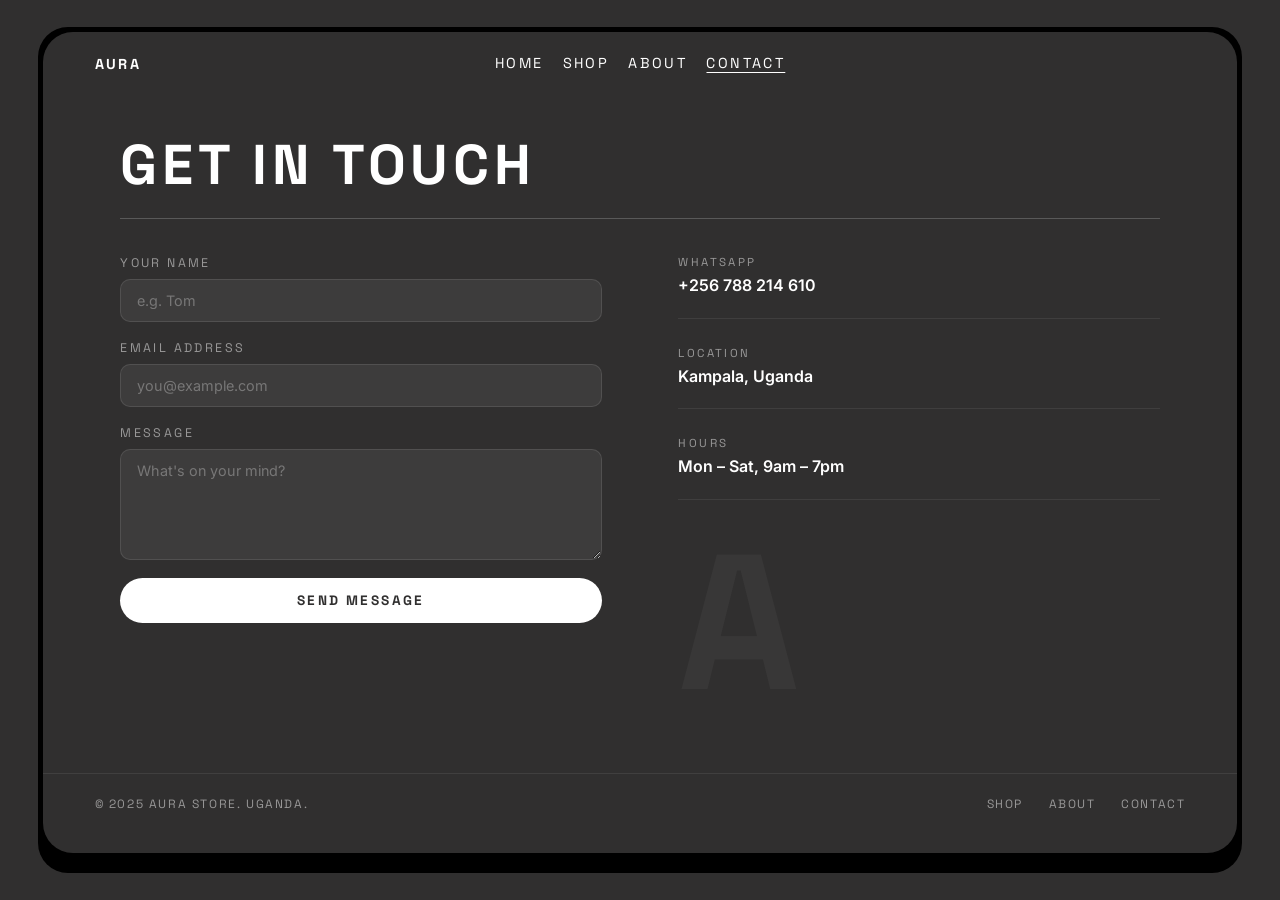
<file: contact.html>
<!DOCTYPE html>
<html lang="en">
<head>
    <meta charset="UTF-8">
    <meta name="viewport" content="width=device-width, initial-scale=1.0">
    <title>AURA — Contact</title>
    <link rel="stylesheet" href="style.css">
    <link href="https://fonts.googleapis.com/css2?family=Inter:wght@400;600;800&family=Space+Grotesk:wght@400;600&display=swap" rel="stylesheet">
</head>
<body class="page-body">
  <div class="frame page-frame">
    <div class="container page-container">

      <header class="navbar">
        <div class="logo"><a href="index.html" style="text-decoration:none;color:inherit;">AURA</a></div>
        <nav class="nav-links">
          <a href="index.html">Home</a>
          <a href="shop.html">Shop</a>
          <a href="about.html">About</a>
          <a href="contact.html" class="nav-active">Contact</a>
        </nav>
      </header>

      <div class="contact-wrap">
        <h1 class="about-heading">Get in Touch</h1>
        <hr class="title-line">

        <!-- Two columns: form on left, info on right -->
        <!-- On mobile they stack vertically -->
        <div class="contact-layout">

          <!-- CONTACT FORM -->
          <!-- action="#" means nothing happens on submit — you'd wire this to a backend later -->
          <form class="contact-form" action="#" method="POST">

            <div class="form-group">
              <!-- <label> tells the user what to type. for="name" links it to the input below -->
              <label for="name">Your Name</label>
              <!-- required means the browser won't submit if this is empty -->
              <input type="text" id="name" name="name" placeholder="e.g. Tom" required>
            </div>

            <div class="form-group">
              <label for="email">Email Address</label>
              <!-- type="email" makes the keyboard show @ on phones -->
              <input type="email" id="email" name="email" placeholder="you@example.com" required>
            </div>

            <div class="form-group">
              <label for="message">Message</label>
              <!-- textarea is a multi-line text box. rows gives it initial height -->
              <textarea id="message" name="message" rows="5" placeholder="What's on your mind?" required></textarea>
            </div>

            <button type="submit" class="btn-submit">Send Message</button>

          </form>

          <!-- CONTACT INFO SIDEBAR -->
          <div class="contact-info">
            <div class="contact-item">
              <p class="contact-label">WhatsApp</p>
              <!-- Opens WhatsApp directly -->
              <a href="https://wa.me/256788214610" target="_blank" class="contact-value">+256 788 214 610</a>
            </div>
            <div class="contact-item">
              <p class="contact-label">Location</p>
              <p class="contact-value">Kampala, Uganda</p>
            </div>
            <div class="contact-item">
              <p class="contact-label">Hours</p>
              <p class="contact-value">Mon – Sat, 9am – 7pm</p>
            </div>

            <!-- Large decorative A — just for visual interest -->
            <p class="contact-watermark">A</p>
          </div>

        </div>
      </div>

      <footer class="site-footer">
        <p>© 2025 AURA Store. Uganda.</p>
        <div class="footer-links">
          <a href="shop.html">Shop</a>
          <a href="about.html">About</a>
          <a href="contact.html">Contact</a>
        </div>
      </footer>

    </div>
  </div>
</body>
</html>
</file>
<file: style.css>
/* ============================================================
   AURA STORE — style.css
   Every comment explains what the rule does and WHY it's there.
   ============================================================ */

/* ====================== */
/* 1. CSS VARIABLES        */
/* ====================== */
/* Variables let us define colors once and reuse them everywhere.
   If you want to change the main color, change it here — not 50 places */
:root {
  --bg: #302f2f;          /* dark warm grey — main background */
  --frame: #000000;       /* pure black — the outer border */
  --white: #ffffff;
  --muted: rgba(255,255,255,0.5);   /* half-transparent white for subtle text */
  --accent: #e8e0d4;      /* warm off-white — used for hover states, accents */
  --card-bg: #3d3c3c;     /* slightly lighter than --bg for product cards */
  --radius: 30px;         /* rounded corners — used everywhere for consistency */
}

/* ====================== */
/* 2. RESET & BASE         */
/* ====================== */
/* The browser gives everything default margin/padding.
   We zero it all out so we start from a clean slate */
* {
  margin: 0;
  padding: 0;
  box-sizing: border-box; /* padding included in width — prevents overflow surprises */
}

html, body {
  height: 100%;
}

body {
  font-family: 'Inter', sans-serif;
  background: var(--bg);
  color: var(--white);
}

/* ====================== */
/* 3. HOMEPAGE BODY        */
/* ====================== */
/* The homepage is a full-screen locked layout (no scroll).
   We center the frame in the viewport using flex */
body:not(.page-body) {
  display: flex;
  justify-content: center;
  align-items: center;
  padding: 3vh 3vw;
  min-height: 100vh;
  height: 100vh;
  overflow: hidden; /* no scrolling on homepage */
}

/* ====================== */
/* 4. INNER PAGES BODY     */
/* ====================== */
/* Inner pages (shop, about, contact, product) need scrolling.
   page-body class overrides the locked homepage style */
.page-body {
  display: block !important; /* override the flex from above */
  height: auto !important;
  overflow: auto !important;
  padding: 3vh 3vw;
  min-height: 100vh;
}

/* ====================== */
/* 5. FRAME                */
/* ====================== */
/* The outer black border that wraps the whole site */
.frame {
  position: relative;
  width: 100%;
  height: 100%;
  background-color: var(--frame);
  padding: 5px;          /* this 5px gap creates the black border effect */
  border-radius: var(--radius);
  overflow: visible;     /* model image needs to poke out */
  box-sizing: border-box;
  display: flex;
  flex-direction: column;
}

/* Inner pages frame grows with content instead of being locked to screen */
.page-frame {
  height: auto;
  min-height: calc(100vh - 6vh); /* nearly full viewport, but with room for the body padding */
}

/* ====================== */
/* 6. CONTAINER            */
/* ====================== */
/* Inner dark rounded box inside the frame */
.container {
  position: relative;
  width: 100%;
  height: 100%;
  background: var(--bg);
  border-radius: var(--radius);
  overflow: hidden; /* clips the model image at the bottom */
}

/* Inner page container doesn't clip — content needs to flow */
.page-container {
  overflow: visible;
  height: auto;
  padding-bottom: 2vh;
}

/* ====================== */
/* 7. NAVBAR               */
/* ====================== */
.navbar {
  display: flex;
  justify-content: space-between;
  align-items: center;
  padding: 2vh 4vw;
  text-transform: uppercase;
  font-size: 1rem;
  letter-spacing: 0.3rem;
  font-family: 'Space Grotesk', sans-serif;
  position: relative;       /* needed for the absolutely-positioned nav-links */
  color: var(--white);
}

.logo {
  font-weight: 800;
  white-space: nowrap;
  font-size: clamp(0.9rem, 2vw, 1.2rem);
}

/* nav-links are centered absolutely within the navbar.
   left:50% moves the left edge to center, translateX(-50%) shifts it left by half its own width */
.nav-links {
  display: flex;
  gap: 1.5vw;
  position: absolute;
  left: 50%;
  transform: translateX(-50%);
}

.navbar a {
  text-decoration: none;
  color: var(--white);
  white-space: nowrap;
  font-size: clamp(0.65rem, 1.5vw, 0.9rem);
  letter-spacing: 0.15rem;
  transition: color 0.2s; /* smooth color change on hover */
}

.navbar a:hover {
  color: var(--accent);
}

/* Active nav link — shows which page you're on */
.nav-active {
  text-decoration: underline !important;
  text-underline-offset: 4px;
}

/* ====================== */
/* 8. HERO (HOMEPAGE)      */
/* ====================== */
.hero {
  position: relative;
  width: 100%;
  height: 95%;
}

.hero-left,
.hero-right {
  white-space: nowrap;
  position: absolute;
  top: 50%;
  transform: translateY(-50%);
  font-weight: 800;
  color: var(--white);
  user-select: none;      /* can't accidentally select this text */
  pointer-events: none;   /* can't accidentally click this text */
  font-family: 'Space Grotesk', 'Inter', sans-serif;
  font-size: clamp(3rem, 8vw, 9rem); /* clamp(min, preferred, max) — scales with viewport */
  opacity: 0.7;
}

.hero-left  { left: 1vw; }
.hero-right { right: 1vw; }

/* Model image sits outside .container so it can overflow upward out of the frame.
   It's absolutely positioned relative to .frame */
.model {
  position: absolute;
  left: 50%;
  bottom: -30%;
  transform: translateX(-50%);
  height: 100%;
  z-index: 3;
  object-fit: cover;
  animation: floatModel 6s ease-in-out infinite; /* subtle floating */
}

/* Float animation — goes up 10px and back down */
@keyframes floatModel {
  0%   { transform: translateX(-50%) translateY(0); }
  50%  { transform: translateX(-50%) translateY(-10px); }
  100% { transform: translateX(-50%) translateY(0); }
}

.hero-text {
  position: absolute;
  bottom: 5vh;
  left: 2vw;
  max-width: 25vw;
  z-index: 4;
  color: var(--white);
}

.hero-text h2 { font-size: clamp(0.9rem, 2.5vw, 1.6rem); margin-bottom: 1vh; }
.hero-text p  { font-size: clamp(0.7rem, 1.5vw, 1rem); line-height: 1.6; color: var(--muted); }

/* Shop Now button on homepage */
.hero-cta {
  position: absolute;
  bottom: 5vh;
  right: 3vw;
  z-index: 4;
  text-decoration: none;
  color: var(--bg);
  background: var(--white);
  padding: 0.8em 2em;
  border-radius: 100px;      /* pill shape */
  font-family: 'Space Grotesk', sans-serif;
  font-size: clamp(0.7rem, 1.5vw, 0.9rem);
  letter-spacing: 0.2rem;
  text-transform: uppercase;
  font-weight: 600;
  transition: background 0.2s, color 0.2s;
}

.hero-cta:hover {
  background: var(--accent);
}

/* ====================== */
/* 9. PAGE TITLE           */
/* ====================== */
/* Used on shop page as the section header */
.page-title {
  padding: 3vh 4vw 2vh;
}

.page-title h1 {
  font-size: clamp(1.5rem, 4vw, 3rem);
  font-family: 'Space Grotesk', sans-serif;
  font-weight: 800;
  letter-spacing: 0.2rem;
  text-transform: uppercase;
}

/* Decorative line under page titles and headings */
.title-line {
  border: none;
  border-top: 1px solid rgba(255,255,255,0.2);
  margin-top: 1vh;
}

/* ====================== */
/* 10. PRODUCT GRID        */
/* ====================== */
.product-grid {
  display: grid;
  /* auto-fill: create as many columns as fit.
     minmax(260px, 1fr): each column is at least 260px wide, grows to fill space.
     This gives us automatic responsive columns without media queries! */
  grid-template-columns: repeat(auto-fill, minmax(260px, 1fr));
  gap: 2vw;
  padding: 2vh 4vw 4vh;
}

/* PRODUCT CARD */
.product-card {
  display: block;
  text-decoration: none;
  color: var(--white);
  background: var(--card-bg);
  border-radius: 16px;
  overflow: hidden;           /* clips the image to the card's rounded corners */
  transition: transform 0.3s; /* smooth lift on hover */
}

.product-card:hover {
  transform: translateY(-6px); /* card rises up when you hover */
}

/* Wrapper that gives the image a fixed aspect ratio */
.card-img-wrap {
  position: relative;
  aspect-ratio: 4/5;          /* taller than wide — standard product photo ratio */
  overflow: hidden;
}

.card-img-wrap img {
  width: 100%;
  height: 100%;
  object-fit: cover;          /* fills the box, crops if needed — no stretching */
  display: block;
  transition: transform 0.4s;
}

/* Image zooms in slightly on hover — subtle but satisfying */
.product-card:hover .card-img-wrap img {
  transform: scale(1.04);
}

/* NEW / HOT badge on product images */
.card-badge {
  position: absolute;         /* sits on top of the image */
  top: 12px;
  left: 12px;
  background: var(--white);
  color: var(--bg);
  font-size: 0.65rem;
  font-weight: 800;
  letter-spacing: 0.15rem;
  padding: 4px 10px;
  border-radius: 100px;
  font-family: 'Space Grotesk', sans-serif;
}

/* Product name and price below the image */
.card-info {
  padding: 14px 16px 18px;
}

.card-name {
  font-size: 0.9rem;
  font-weight: 600;
  margin-bottom: 6px;
  font-family: 'Space Grotesk', sans-serif;
}

.card-price {
  font-size: 0.85rem;
  color: var(--muted);
}

/* ====================== */
/* 11. PRODUCT DETAIL PAGE */
/* ====================== */
/* Two-column layout: image left, info right */
.product-detail {
  display: grid;
  grid-template-columns: 1fr 1fr; /* two equal columns */
  gap: 4vw;
  padding: 2vh 4vw 4vh;
  align-items: start;         /* top-align both columns */
}

.product-img-wrap img {
  width: 100%;
  border-radius: 16px;
  display: block;
  object-fit: cover;
}

/* Back link arrow at top of product page */
.back-link {
  display: inline-block;
  color: var(--muted);
  text-decoration: none;
  font-size: 0.85rem;
  padding: 1.5vh 4vw 0;
  letter-spacing: 0.05rem;
  transition: color 0.2s;
}

.back-link:hover {
  color: var(--white);
}

/* Small category label above product name (e.g. "Tops") */
.product-category {
  font-size: 0.75rem;
  letter-spacing: 0.2rem;
  text-transform: uppercase;
  color: var(--muted);
  margin-bottom: 0.5vh;
  font-family: 'Space Grotesk', sans-serif;
}

.product-name {
  font-size: clamp(1.4rem, 3vw, 2.2rem);
  font-weight: 800;
  font-family: 'Space Grotesk', sans-serif;
  line-height: 1.1;
  margin-bottom: 1.5vh;
}

.product-price {
  font-size: 1.2rem;
  font-weight: 600;
  color: var(--accent);
  margin-bottom: 2vh;
}

/* Thin horizontal divider line */
.divider {
  border: none;
  border-top: 1px solid rgba(255,255,255,0.15);
  margin: 2vh 0;
}

/* Label text like "Select Size" */
.label {
  font-size: 0.75rem;
  letter-spacing: 0.15rem;
  text-transform: uppercase;
  color: var(--muted);
  margin-bottom: 1vh;
  font-family: 'Space Grotesk', sans-serif;
}

/* SIZE SELECTOR */
.size-section {
  margin-bottom: 2.5vh;
}

.size-options {
  display: flex;
  gap: 10px;
  flex-wrap: wrap;
}

/* Hide the actual radio circle — we only show the label */
.size-options input[type="radio"] {
  display: none;
}

/* Styled size boxes */
.size-options label {
  display: inline-flex;
  align-items: center;
  justify-content: center;
  width: 44px;
  height: 44px;
  border: 1px solid rgba(255,255,255,0.3);
  border-radius: 8px;
  font-size: 0.85rem;
  font-weight: 600;
  cursor: pointer;           /* shows hand cursor so user knows it's clickable */
  transition: all 0.15s;
  font-family: 'Space Grotesk', sans-serif;
}

/* When the radio INPUT is checked, style the LABEL next to it */
/* The + selector means "the label immediately after this input" */
.size-options input[type="radio"]:checked + label {
  background: var(--white);
  color: var(--bg);
  border-color: var(--white);
}

.size-options label:hover {
  border-color: var(--white);
}

.product-desc {
  font-size: 0.9rem;
  line-height: 1.7;
  color: rgba(255,255,255,0.75);
  margin-bottom: 2vh;
}

/* Bullet list of product details */
.product-details-list {
  list-style: none;
  display: flex;
  flex-direction: column;
  gap: 6px;
}

.product-details-list li {
  font-size: 0.82rem;
  color: var(--muted);
  padding-left: 16px;
  position: relative;
}

/* Custom bullet — a small dot before each list item */
.product-details-list li::before {
  content: "·";
  position: absolute;
  left: 0;
  color: var(--white);
  font-size: 1.2rem;
  line-height: 1;
}

/* ====================== */
/* 12. STICKY BUY BAR      */
/* ====================== */
/* position:fixed — stays at the bottom of the SCREEN, not the page.
   No matter how far you scroll, this bar stays put. */
.sticky-buy-bar {
  position: fixed;
  bottom: 0;
  left: 0;
  right: 0;
  z-index: 100;            /* above everything else */
  /* glassmorphism effect: blurred background so you can see content through it */
  background: rgba(48, 47, 47, 0.92);
  backdrop-filter: blur(12px);
  -webkit-backdrop-filter: blur(12px); /* needed for Safari */
  border-top: 1px solid rgba(255,255,255,0.1);
  padding: 14px 5vw;
}

/* Inner row: whatsapp button on left, buy button on right */
.sticky-buy-inner {
  display: flex;
  gap: 12px;
  align-items: center;
  max-width: 700px;        /* don't stretch too wide on big screens */
  margin: 0 auto;          /* center it */
}

/* WhatsApp button */
.btn-whatsapp {
  display: flex;
  align-items: center;
  gap: 8px;
  text-decoration: none;
  color: var(--white);
  background: #25D366;     /* official WhatsApp green */
  padding: 12px 20px;
  border-radius: 100px;
  font-size: 0.85rem;
  font-weight: 600;
  font-family: 'Space Grotesk', sans-serif;
  white-space: nowrap;
  transition: opacity 0.2s;
  flex-shrink: 0;          /* don't let it shrink when space is tight */
}

.btn-whatsapp:hover {
  opacity: 0.85;
}

/* Main buy button — grows to fill remaining space */
.btn-buy {
  flex: 1;                 /* takes up all remaining horizontal space */
  background: var(--white);
  color: var(--bg);
  border: none;
  border-radius: 100px;
  padding: 14px 20px;
  font-size: 0.9rem;
  font-weight: 800;
  font-family: 'Space Grotesk', sans-serif;
  letter-spacing: 0.1rem;
  text-transform: uppercase;
  cursor: pointer;
  transition: background 0.2s;
}

.btn-buy:hover {
  background: var(--accent);
}

/* ====================== */
/* 13. ABOUT PAGE          */
/* ====================== */
.about-wrap {
  position: relative;
  padding: 4vh 10vw 6vh;
  overflow: hidden;
}

/* Giant background text — purely decorative, sits behind content */
.about-watermark {
  position: absolute;
  top: 0;
  left: 50%;
  transform: translateX(-50%);
  font-size: clamp(8rem, 25vw, 20rem);
  font-weight: 800;
  color: rgba(255,255,255,0.03); /* almost invisible — just texture */
  white-space: nowrap;
  user-select: none;
  pointer-events: none;
  font-family: 'Space Grotesk', sans-serif;
  z-index: 0;
}

.about-content {
  position: relative;
  z-index: 1;             /* sits above the watermark */
  max-width: 620px;
}

.about-heading {
  font-size: clamp(2rem, 5vw, 3.5rem);
  font-family: 'Space Grotesk', sans-serif;
  font-weight: 800;
  text-transform: uppercase;
  letter-spacing: 0.3rem;
  margin-bottom: 2vh;
}

.about-text {
  font-size: clamp(0.9rem, 1.8vw, 1.05rem);
  line-height: 1.8;
  color: rgba(255,255,255,0.8);
  margin-bottom: 2vh;
}

.about-text em {
  color: var(--white);
  font-style: normal;
  font-weight: 600;
}

/* Three-column stats row */
.about-stats {
  display: flex;
  gap: 3vw;
  margin: 4vh 0;
  flex-wrap: wrap;
}

.stat {
  display: flex;
  flex-direction: column;
  gap: 4px;
}

.stat-number {
  font-size: clamp(1.2rem, 3vw, 2rem);
  font-weight: 800;
  font-family: 'Space Grotesk', sans-serif;
}

.stat-label {
  font-size: 0.75rem;
  color: var(--muted);
  letter-spacing: 0.1rem;
  text-transform: uppercase;
}

.about-cta {
  display: inline-block;
  text-decoration: none;
  color: var(--bg);
  background: var(--white);
  padding: 0.9em 2.5em;
  border-radius: 100px;
  font-family: 'Space Grotesk', sans-serif;
  font-size: 0.85rem;
  letter-spacing: 0.2rem;
  text-transform: uppercase;
  font-weight: 700;
  transition: background 0.2s;
}

.about-cta:hover {
  background: var(--accent);
}

/* ====================== */
/* 14. CONTACT PAGE        */
/* ====================== */
.contact-wrap {
  padding: 4vh 6vw 6vh;
}

/* Two columns: form + info sidebar */
.contact-layout {
  display: grid;
  grid-template-columns: 1fr 1fr;
  gap: 6vw;
  margin-top: 4vh;
  align-items: start;
}

/* Each label + input pair */
.form-group {
  display: flex;
  flex-direction: column;
  gap: 8px;
  margin-bottom: 2vh;
}

.form-group label {
  font-size: 0.78rem;
  letter-spacing: 0.15rem;
  text-transform: uppercase;
  color: var(--muted);
  font-family: 'Space Grotesk', sans-serif;
}

/* Input and textarea — same style */
.form-group input,
.form-group textarea {
  background: var(--card-bg);
  border: 1px solid rgba(255,255,255,0.1);
  border-radius: 10px;
  color: var(--white);
  font-family: 'Inter', sans-serif;
  font-size: 0.9rem;
  padding: 12px 16px;
  outline: none;
  transition: border-color 0.2s;
  resize: vertical; /* textarea can only be resized vertically */
}

.form-group input:focus,
.form-group textarea:focus {
  border-color: rgba(255,255,255,0.5); /* highlight when typing */
}

/* Placeholder text color */
.form-group input::placeholder,
.form-group textarea::placeholder {
  color: rgba(255,255,255,0.3);
}

.btn-submit {
  background: var(--white);
  color: var(--bg);
  border: none;
  border-radius: 100px;
  padding: 14px 40px;
  font-size: 0.85rem;
  font-weight: 700;
  font-family: 'Space Grotesk', sans-serif;
  letter-spacing: 0.15rem;
  text-transform: uppercase;
  cursor: pointer;
  transition: background 0.2s;
  width: 100%;
}

.btn-submit:hover {
  background: var(--accent);
}

/* Contact info sidebar items */
.contact-item {
  margin-bottom: 3vh;
  border-bottom: 1px solid rgba(255,255,255,0.07);
  padding-bottom: 2.5vh;
}

.contact-label {
  font-size: 0.72rem;
  letter-spacing: 0.15rem;
  text-transform: uppercase;
  color: var(--muted);
  margin-bottom: 6px;
  font-family: 'Space Grotesk', sans-serif;
}

.contact-value {
  font-size: 1rem;
  font-weight: 600;
  color: var(--white);
  text-decoration: none;
}

a.contact-value:hover {
  text-decoration: underline;
}

/* Decorative giant letter in contact sidebar */
.contact-watermark {
  font-size: clamp(6rem, 15vw, 12rem);
  font-weight: 800;
  color: rgba(255,255,255,0.04);
  font-family: 'Space Grotesk', sans-serif;
  user-select: none;
  pointer-events: none;
  line-height: 1;
  margin-top: 2vh;
}

/* ====================== */
/* 15. FOOTER              */
/* ====================== */
.site-footer {
  display: flex;
  justify-content: space-between;
  align-items: center;
  padding: 2.5vh 4vw;
  border-top: 1px solid rgba(255,255,255,0.08);
  font-size: 0.75rem;
  color: var(--muted);
  flex-wrap: wrap;
  gap: 10px;
  font-family: 'Space Grotesk', sans-serif;
  letter-spacing: 0.1rem;
  text-transform: uppercase;
}

.footer-links {
  display: flex;
  gap: 2vw;
}

.footer-links a {
  color: var(--muted);
  text-decoration: none;
  transition: color 0.2s;
}

.footer-links a:hover {
  color: var(--white);
}

/* ====================== */
/* 16. RESPONSIVE — MOBILE */
/* ====================== */
/* max-width: 768px = tablet and below.
   Everything in here only applies on smaller screens. */
@media (max-width: 768px) {
  /* Give the body a little less padding on mobile */
  .page-body {
    padding: 2vw;
  }

  /* Shrink navbar padding and letter spacing on small screens */
  .navbar {
    padding: 2vh 4vw;
    letter-spacing: 0.1rem;
  }

  /* Stack nav links vertically? No — keep them horizontal but smaller */
  .nav-links {
    gap: 2vw;
    position: static;   /* on mobile, remove the absolute centering — just flow normally */
    transform: none;
    font-size: 0.65rem;
  }

  .navbar a {
    font-size: 0.65rem;
    letter-spacing: 0.05rem;
  }

  .logo {
    font-size: 0.85rem;
  }

  /* Product grid: 2 columns on tablet, 1 on very small phones */
  .product-grid {
    grid-template-columns: repeat(auto-fill, minmax(140px, 1fr));
    gap: 12px;
    padding: 2vh 3vw 4vh;
  }

  .card-name {
    font-size: 0.78rem;
  }

  .card-price {
    font-size: 0.72rem;
  }

  /* Product detail: stack image above info on mobile */
  .product-detail {
    grid-template-columns: 1fr; /* one column = stacked */
    padding: 2vh 4vw;
    gap: 3vh;
  }

  /* Contact: stack form and info on mobile */
  .contact-layout {
    grid-template-columns: 1fr;
  }

  .contact-watermark {
    display: none; /* hide decorative letter on mobile — saves space */
  }

  .about-wrap {
    padding: 4vh 5vw;
  }

  /* About page: full width on mobile */
  .about-content {
    max-width: 100%;
  }

  .about-stats {
    gap: 5vw;
  }

  /* Hero text box: wider on mobile */
  .hero-text {
    max-width: 55vw;
    bottom: 14vh;  /* move up more to not overlap shop now button */
  }

  .hero-left,
  .hero-right {
    font-size: clamp(2rem, 10vw, 5rem);
  }

  .hero-cta {
    bottom: 5vh;
    right: 4vw;
    padding: 0.7em 1.5em;
    font-size: 0.7rem;
  }

  /* Sticky buy bar on mobile: stack vertically if needed */
  .sticky-buy-bar {
    padding: 12px 4vw;
  }

  .btn-whatsapp {
    padding: 10px 14px;
    font-size: 0.78rem;
  }

  .btn-buy {
    font-size: 0.8rem;
    padding: 12px 16px;
  }
}

/* Very small phones (under 400px) */
@media (max-width: 400px) {
  .product-grid {
    grid-template-columns: 1fr 1fr;
    gap: 8px;
  }

  /* If WhatsApp + Buy button don't fit side by side, stack them */
  .sticky-buy-inner {
    flex-direction: column;
  }

  .btn-whatsapp,
  .btn-buy {
    width: 100%;
    justify-content: center;
  }
}


/* ============================================================
   CHECKOUT MODAL STYLES
   ============================================================ */

/* ====================== */
/* HIDDEN UTILITY CLASS    */
/* ====================== */
/* Any element with class "hidden" is completely invisible and
   takes up no space. JS adds/removes this class to show/hide things. */
.hidden {
  display: none !important; /* !important overrides any other display setting */
}

/* ====================== */
/* OVERLAY (full screen)   */
/* ====================== */
/* This covers the ENTIRE screen with a dark semi-transparent layer.
   position:fixed means it sticks to the viewport, not the page.
   top/left/right/bottom: 0 stretches it to fill the whole screen.
   z-index:200 puts it above everything including the sticky buy bar (z-index:100) */
.checkout-overlay {
  position: fixed;
  top: 0;
  left: 0;
  right: 0;
  bottom: 0;
  z-index: 200;
  display: flex;             /* flexbox to position the modal inside */
  align-items: flex-end;     /* push modal to the BOTTOM of the screen */
  justify-content: center;
}

/* Dark translucent background behind the modal */
.checkout-backdrop {
  position: absolute;
  inset: 0;                  /* shorthand for top:0 right:0 bottom:0 left:0 */
  background: rgba(0,0,0,0.7);
  backdrop-filter: blur(4px);
}

/* ====================== */
/* MODAL PANEL             */
/* ====================== */
/* The actual white-ish box that slides up from the bottom.
   position:relative so it sits ABOVE the backdrop.
   max-height: 85vh means it can be at most 85% of the screen height. */
.checkout-modal {
  position: relative;
  width: 100%;
  max-width: 520px;          /* don't stretch too wide on big screens */
  max-height: 85vh;
  background: #232222;       /* slightly lighter than main bg */
  border-radius: 24px 24px 0 0; /* rounded only at the top */
  overflow-y: auto;          /* scroll inside if content is too tall */
  padding: 0 0 40px;
  /* Slide up animation when modal appears */
  animation: slideUp 0.3s ease-out;
}

/* Keyframe: modal starts 100px below screen, animates up to position */
@keyframes slideUp {
  from { transform: translateY(100px); opacity: 0; }
  to   { transform: translateY(0);     opacity: 1; }
}

/* ====================== */
/* MODAL HEADER            */
/* ====================== */
.checkout-header {
  display: flex;
  justify-content: space-between;
  align-items: center;
  padding: 20px 24px 16px;
  border-bottom: 1px solid rgba(255,255,255,0.08);
  position: sticky;          /* stays at the top even when modal scrolls */
  top: 0;
  background: #232222;       /* same as modal so it doesn't show content underneath */
  z-index: 1;
}

.checkout-title {
  font-family: 'Space Grotesk', sans-serif;
  font-size: 1rem;
  font-weight: 700;
  letter-spacing: 0.2rem;
  text-transform: uppercase;
  color: #fff;
}

/* X close button */
.checkout-close {
  background: none;
  border: none;
  color: rgba(255,255,255,0.5);
  font-size: 1.1rem;
  cursor: pointer;
  padding: 4px 8px;
  border-radius: 6px;
  transition: color 0.2s;
}
.checkout-close:hover { color: #fff; }

/* ====================== */
/* PROGRESS BAR            */
/* ====================== */
/* A thin line at the top of the modal that fills up as steps progress.
   The outer bar is the grey track. The inner fill moves with JS. */
.checkout-progress {
  height: 3px;
  background: rgba(255,255,255,0.1);
  width: 100%;
}

.checkout-progress-fill {
  height: 100%;
  background: #fff;
  width: 33%;                /* starts at step 1 = 33% */
  /* smooth transition when width changes */
  transition: width 0.4s ease;
}

/* ====================== */
/* EACH STEP               */
/* ====================== */
.checkout-step {
  padding: 24px 24px 8px;
}

/* Small grey "Step X of 3" label above the heading */
.step-label {
  font-size: 0.72rem;
  color: rgba(255,255,255,0.4);
  letter-spacing: 0.12rem;
  text-transform: uppercase;
  font-family: 'Space Grotesk', sans-serif;
  margin-bottom: 8px;
}

.step-heading {
  font-family: 'Space Grotesk', sans-serif;
  font-size: 1.15rem;
  font-weight: 700;
  color: #fff;
  margin-bottom: 20px;
}

/* ====================== */
/* OPTION CARDS            */
/* ====================== */
/* The tappable cards for delivery method and payment method */
.option-cards {
  display: flex;
  flex-direction: column;
  gap: 12px;
}

.option-card {
  display: flex;
  align-items: center;
  gap: 16px;
  background: #2e2d2d;
  border: 1px solid rgba(255,255,255,0.08);
  border-radius: 14px;
  padding: 16px 18px;
  cursor: pointer;           /* hand cursor shows it's clickable */
  transition: border-color 0.2s, background 0.2s;
}

.option-card:hover {
  border-color: rgba(255,255,255,0.35);
  background: #363535;
}

/* Big emoji/icon on the left of each card */
.option-icon {
  font-size: 1.6rem;
  flex-shrink: 0;            /* don't let it shrink if space is tight */
}

/* Circular letter badge for Airtel and MTN (instead of emoji) */
.momo-icon {
  width: 40px;
  height: 40px;
  border-radius: 50%;
  display: flex;
  align-items: center;
  justify-content: center;
  font-size: 1rem;
  font-weight: 800;
  font-family: 'Space Grotesk', sans-serif;
  flex-shrink: 0;
}

.airtel-icon { background: #FF0000; color: #fff; }  /* Airtel red */
.mtn-icon    { background: #FFCB00; color: #000; }  /* MTN yellow */

.option-title {
  font-family: 'Space Grotesk', sans-serif;
  font-weight: 600;
  font-size: 0.95rem;
  color: #fff;
  margin-bottom: 3px;
}

.option-sub {
  font-size: 0.78rem;
  color: rgba(255,255,255,0.45);
}

/* ====================== */
/* CHECKOUT FORM           */
/* ====================== */
/* The name/phone/address form on step 2 */
.checkout-form {
  display: flex;
  flex-direction: column;
  gap: 14px;
  margin-bottom: 20px;
}

.checkout-field {
  display: flex;
  flex-direction: column;
  gap: 6px;
}

.checkout-field label {
  font-size: 0.72rem;
  letter-spacing: 0.12rem;
  text-transform: uppercase;
  color: rgba(255,255,255,0.45);
  font-family: 'Space Grotesk', sans-serif;
}

.checkout-field input {
  background: #2e2d2d;
  border: 1px solid rgba(255,255,255,0.1);
  border-radius: 10px;
  color: #fff;
  font-family: 'Inter', sans-serif;
  font-size: 0.95rem;
  padding: 12px 14px;
  outline: none;
  transition: border-color 0.2s;
}

.checkout-field input:focus {
  border-color: rgba(255,255,255,0.4);
}

.checkout-field input::placeholder {
  color: rgba(255,255,255,0.25);
}

/* "Continue →" button at bottom of step 2 */
.checkout-next-btn {
  width: 100%;
  background: #fff;
  color: #232222;
  border: none;
  border-radius: 100px;
  padding: 14px;
  font-size: 0.9rem;
  font-weight: 700;
  font-family: 'Space Grotesk', sans-serif;
  letter-spacing: 0.1rem;
  text-transform: uppercase;
  cursor: pointer;
  transition: background 0.2s;
}
.checkout-next-btn:hover { background: #e8e0d4; }

/* ====================== */
/* ORDER SUMMARY BOX       */
/* ====================== */
/* The receipt-like box showing product name, price, total */
.order-summary {
  background: #2e2d2d;
  border-radius: 12px;
  padding: 16px;
  margin-bottom: 20px;
}

/* Each row is name on left, value on right */
.summary-row {
  display: flex;
  justify-content: space-between;
  font-size: 0.88rem;
  color: rgba(255,255,255,0.7);
  padding: 6px 0;
  border-bottom: 1px solid rgba(255,255,255,0.06);
}

/* Last row (total) is bolder and white */
.summary-row-total {
  border-bottom: none;
  font-weight: 700;
  color: #fff;
  font-size: 0.95rem;
  margin-top: 4px;
  padding-top: 10px;
}

/* ====================== */
/* MOBILE MONEY STEPS      */
/* ====================== */
.momo-steps {
  margin-bottom: 20px;
}

.momo-label {
  font-size: 0.75rem;
  letter-spacing: 0.12rem;
  text-transform: uppercase;
  color: rgba(255,255,255,0.4);
  font-family: 'Space Grotesk', sans-serif;
  margin-bottom: 10px;
}

/* Numbered list of steps */
.momo-list {
  list-style: none;
  counter-reset: momo-counter; /* custom counter so we can style numbers */
  display: flex;
  flex-direction: column;
  gap: 10px;
}

.momo-list li {
  font-size: 0.88rem;
  color: rgba(255,255,255,0.75);
  padding-left: 30px;
  position: relative;
  counter-increment: momo-counter; /* each li increments the counter */
}

/* Custom number badge before each list item */
.momo-list li::before {
  content: counter(momo-counter); /* shows "1", "2", "3"... */
  position: absolute;
  left: 0;
  width: 20px;
  height: 20px;
  background: rgba(255,255,255,0.1);
  border-radius: 50%;
  display: flex;
  align-items: center;
  justify-content: center;
  font-size: 0.7rem;
  font-weight: 700;
  color: #fff;
  top: 1px;
}

/* Highlighted phone number / amount text */
.momo-highlight {
  color: #fff;
  background: rgba(255,255,255,0.1);
  padding: 1px 6px;
  border-radius: 4px;
}

/* ====================== */
/* WHATSAPP CONFIRM BUTTON */
/* ====================== */
/* Used in both momo and cash steps */
.checkout-whatsapp-btn {
  display: flex;
  align-items: center;
  justify-content: center;
  gap: 10px;
  width: 100%;
  background: #25D366;
  color: #fff;
  text-decoration: none;
  border-radius: 100px;
  padding: 14px;
  font-size: 0.88rem;
  font-weight: 700;
  font-family: 'Space Grotesk', sans-serif;
  letter-spacing: 0.05rem;
  transition: opacity 0.2s;
}
.checkout-whatsapp-btn:hover { opacity: 0.85; }

/* ====================== */
/* SUCCESS ICON (Cash)     */
/* ====================== */
/* Big checkmark circle shown on cash confirmation screen */
.success-icon {
  width: 56px;
  height: 56px;
  background: rgba(255,255,255,0.08);
  border-radius: 50%;
  display: flex;
  align-items: center;
  justify-content: center;
  font-size: 1.4rem;
  color: #fff;
  margin-bottom: 14px;
}

.cash-note {
  font-size: 0.85rem;
  color: rgba(255,255,255,0.55);
  line-height: 1.6;
  margin-bottom: 20px;
}

/* ====================== */
/* RESPONSIVE — MOBILE     */
/* ====================== */
@media (max-width: 768px) {
  .checkout-modal {
    max-height: 90vh; /* more screen space on mobile */
  }

  .checkout-step {
    padding: 20px 18px 8px;
  }

  .checkout-header {
    padding: 18px 18px 14px;
  }

  .option-card {
    padding: 14px 16px;
  }

  /* On very small phones, reduce font sizes slightly */
  .step-heading { font-size: 1rem; }
  .option-title { font-size: 0.88rem; }
}
</file>
